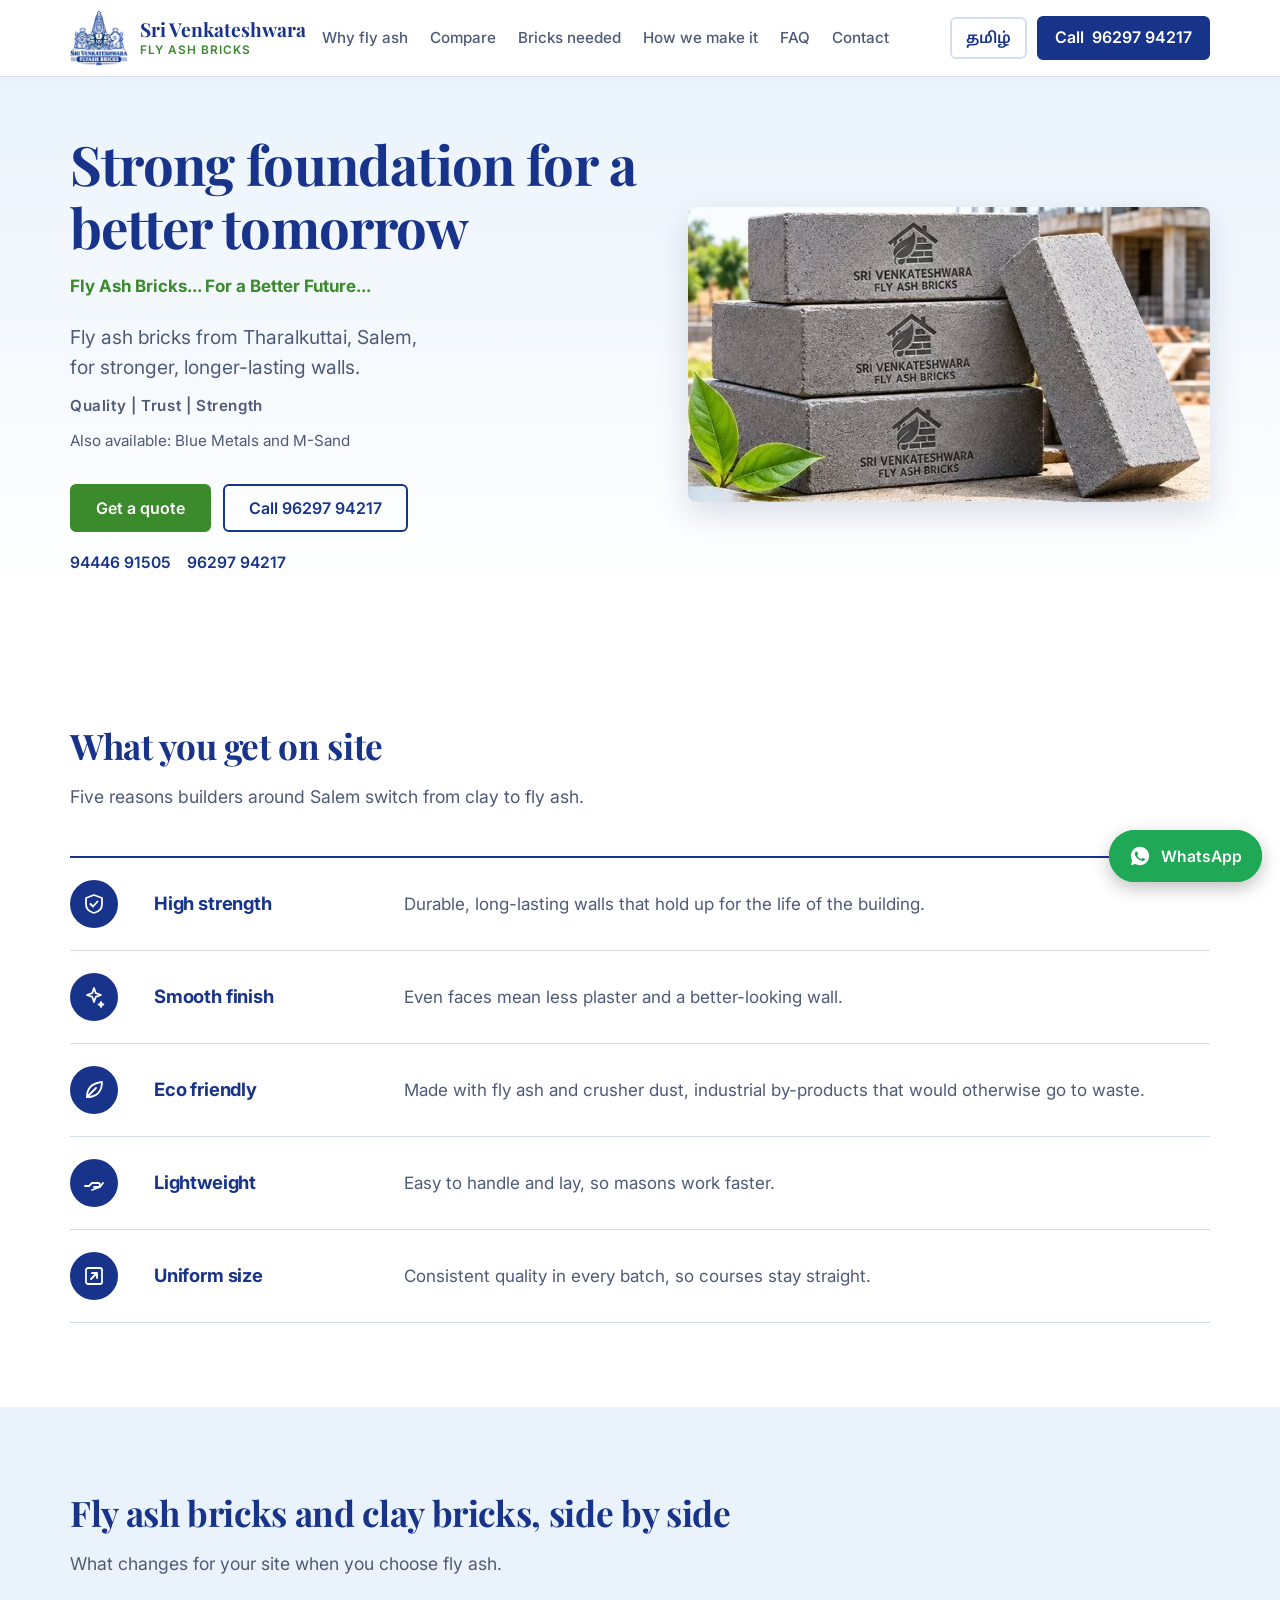
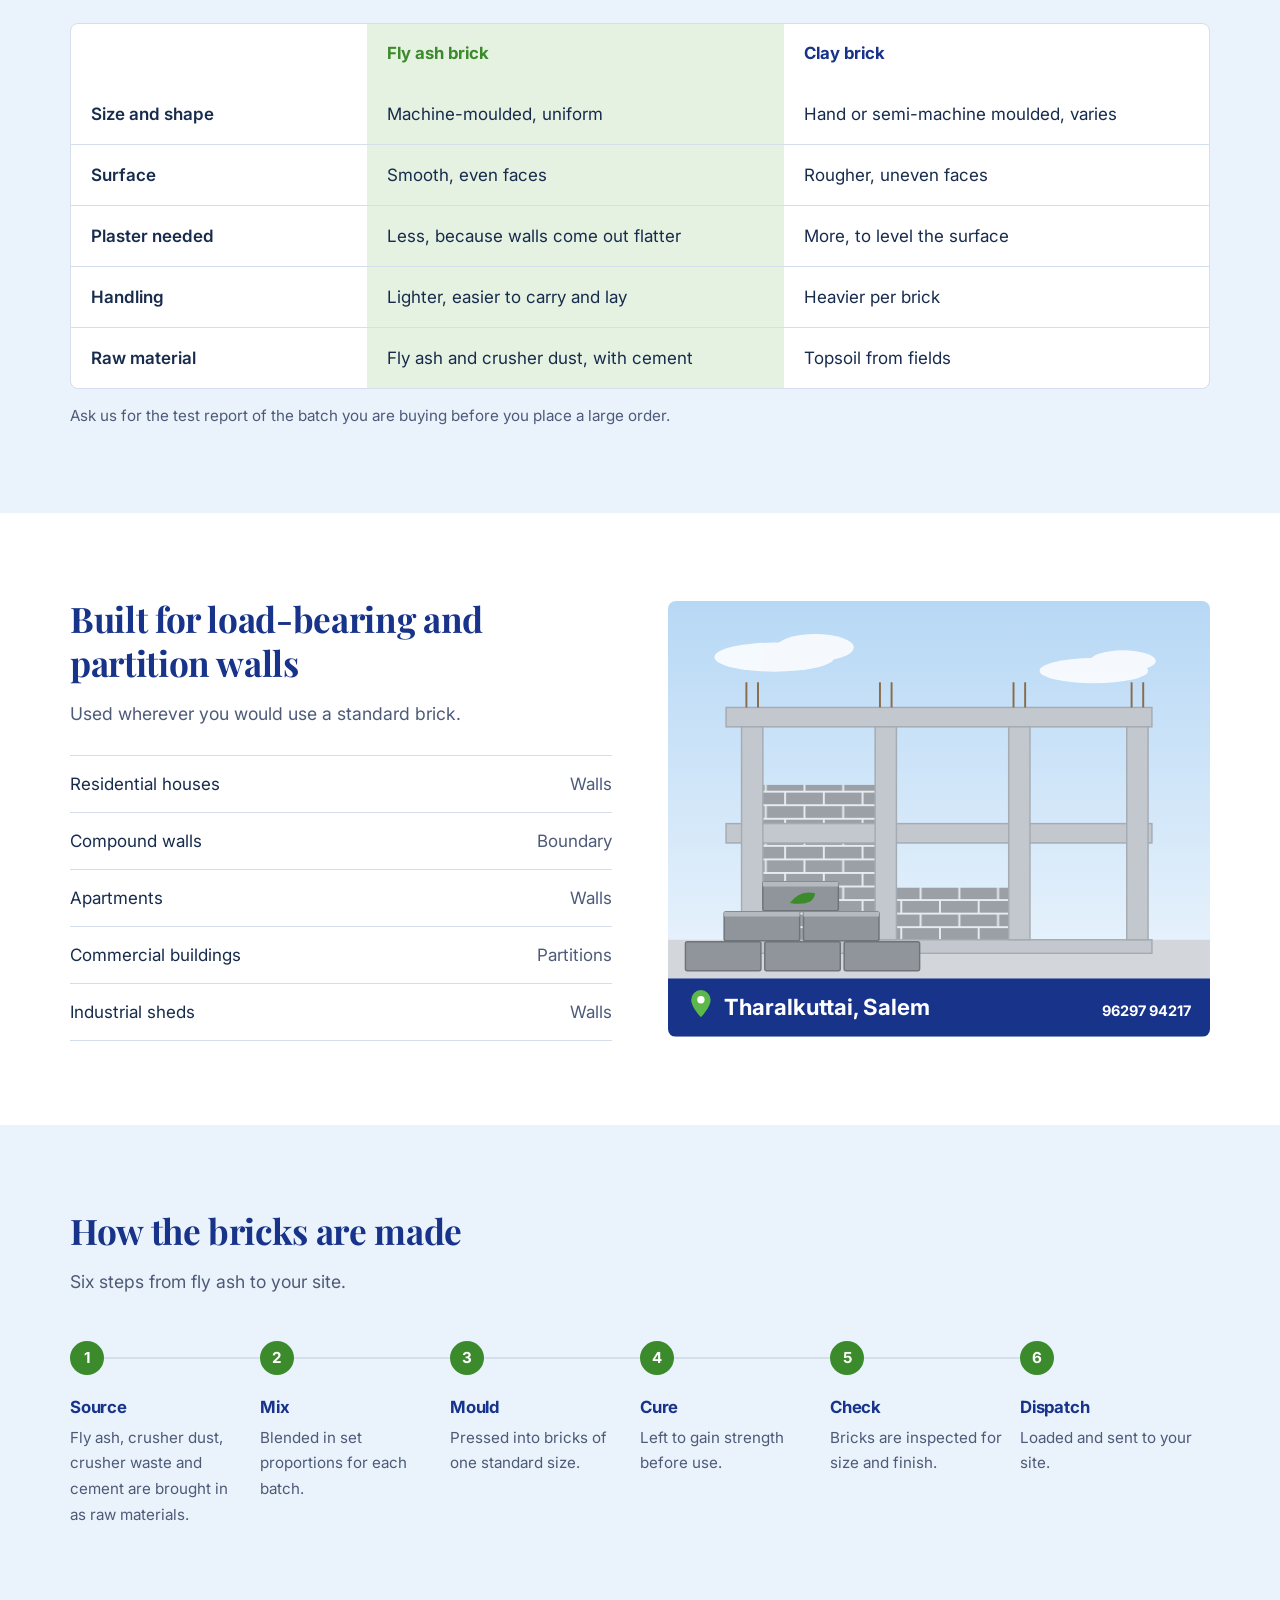
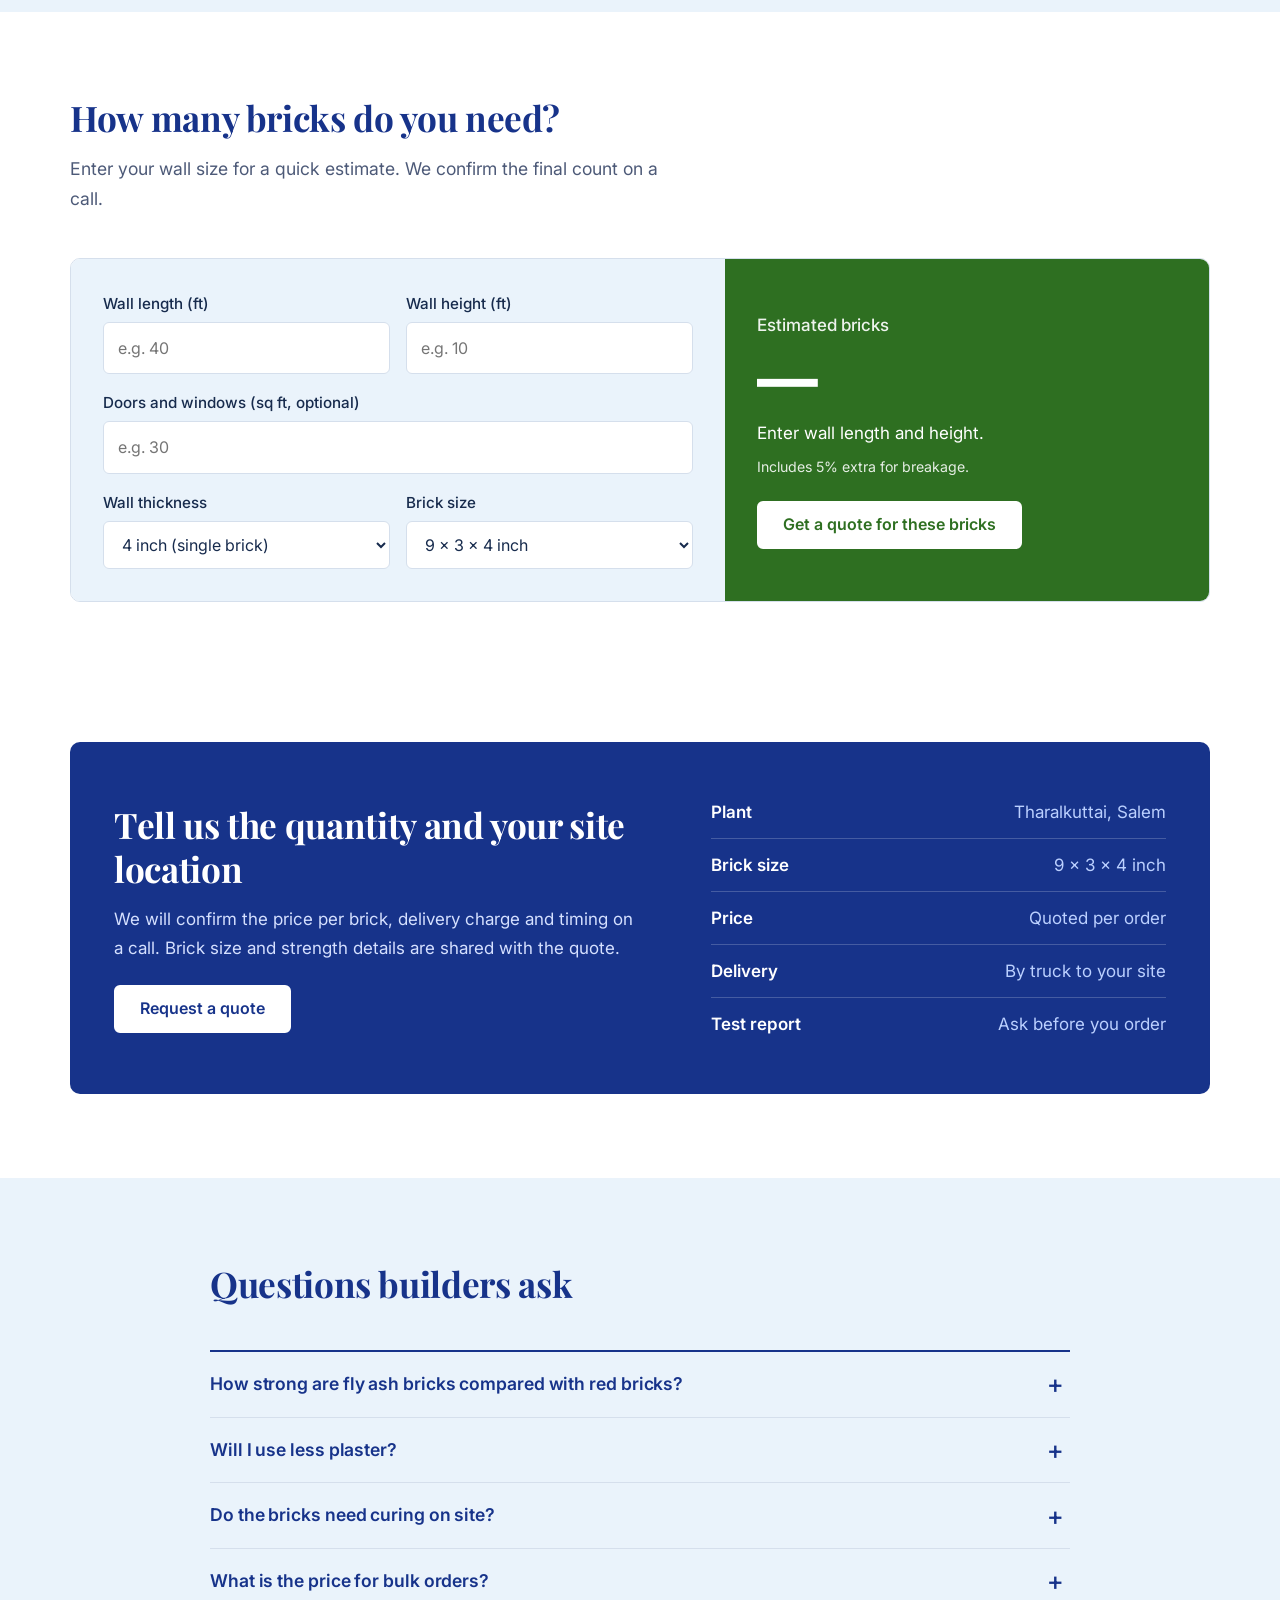
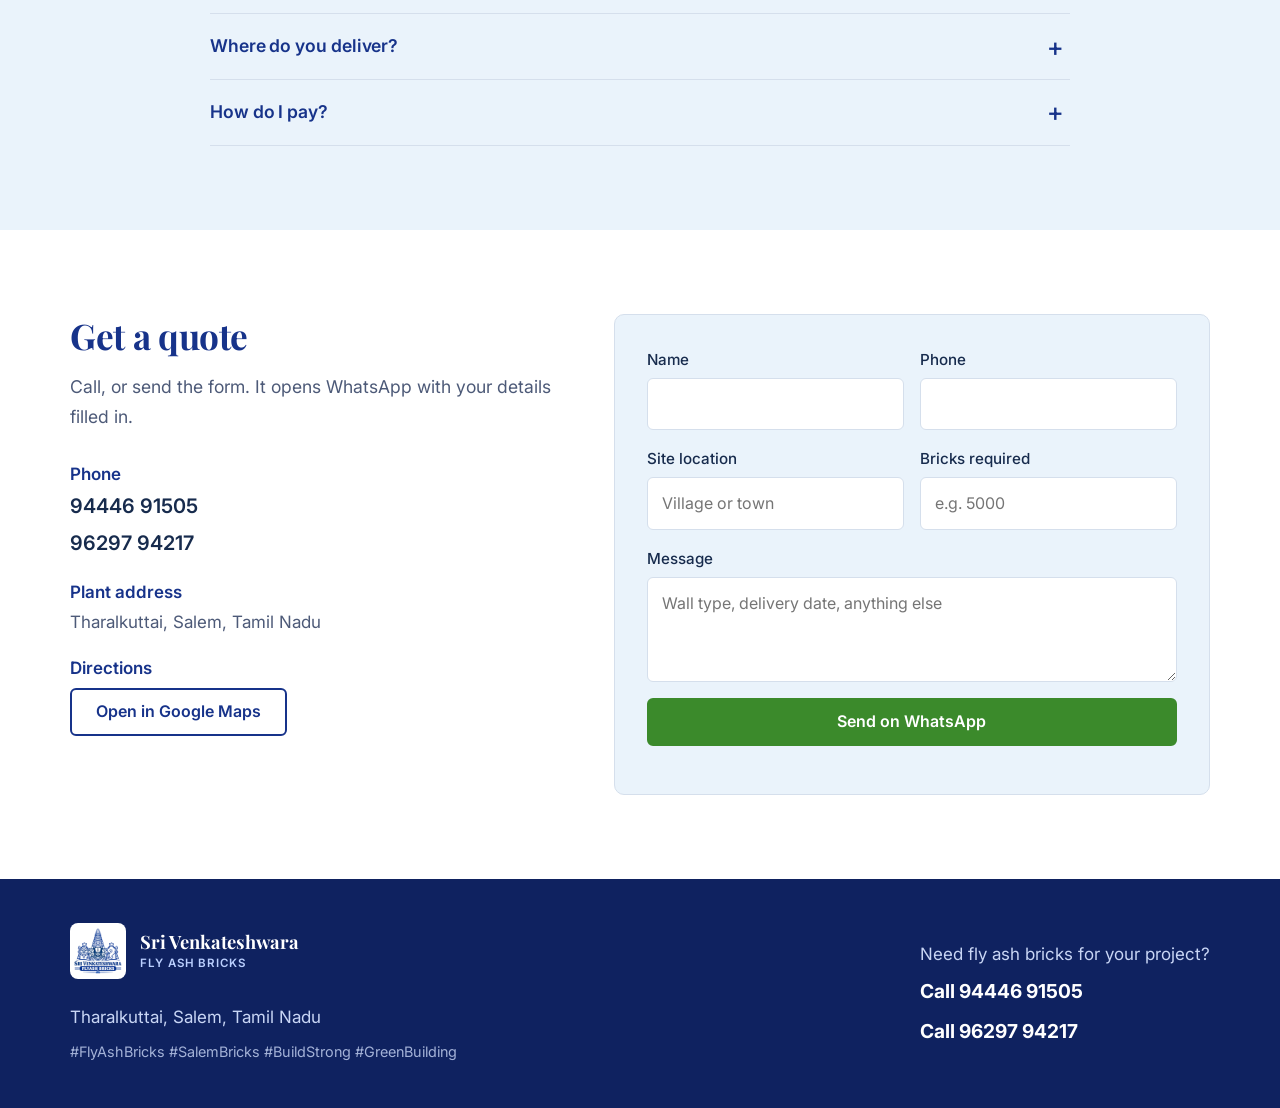
<file: index.html>
<!DOCTYPE html>
<html lang="en">
<head>
<meta charset="utf-8">
<meta name="color-scheme" content="light">
<meta name="viewport" content="width=device-width, initial-scale=1, viewport-fit=cover">
<title>Sri Venkateshwara Fly Ash Bricks | Manufacturer in Salem</title>
<meta name="description" content="Fly Ash Bricks, Blue Metals and M-Sand from Tharalkuttai, Salem. Call 94446 91505 or 96297 94217 for orders and delivery.">
<link rel="canonical" href="https://sri-venkateshwara-fly-ash-bricks.vercel.app/">
<link rel="icon" type="image/png" href="assets/logo/brand.png">
<meta property="og:type" content="website">
<meta property="og:title" content="Sri Venkateshwara Fly Ash Bricks | Manufacturer in Salem">
<meta property="og:description" content="Fly Ash Bricks, Blue Metals and M-Sand from Tharalkuttai, Salem. Quality | Trust | Strength.">
<meta property="og:url" content="https://sri-venkateshwara-fly-ash-bricks.vercel.app/">
<meta property="og:image" content="https://sri-venkateshwara-fly-ash-bricks.vercel.app/assets/images/fly-ash-bricks.jpg">
<meta name="twitter:card" content="summary_large_image">
<script>document.documentElement.classList.add('js')</script>
<link rel="preconnect" href="https://fonts.googleapis.com">
<link rel="preconnect" href="https://fonts.gstatic.com" crossorigin>
<link href="https://fonts.googleapis.com/css2?family=Inter:wght@400;500;600;700;800&family=Playfair+Display:wght@600;700;800&family=Noto+Sans+Tamil:wght@400;500;600;700&family=Noto+Serif+Tamil:wght@600;700&display=swap" rel="stylesheet">
<script type="application/ld+json">
{"@context":"https://schema.org","@type":"LocalBusiness","name":"Sri Venkateshwara Fly Ash Bricks","description":"Fly ash bricks, Blue Metals and M-Sand from Tharalkuttai, Salem, Tamil Nadu. Quality, trust and strength.","url":"https://sri-venkateshwara-fly-ash-bricks.vercel.app/","image":"https://sri-venkateshwara-fly-ash-bricks.vercel.app/assets/images/fly-ash-bricks.jpg","telephone":"+919629794217","contactPoint":[{"@type":"ContactPoint","telephone":"+919444691505","contactType":"sales"},{"@type":"ContactPoint","telephone":"+919629794217","contactType":"sales"}],"address":{"@type":"PostalAddress","streetAddress":"Tharalkuttai","addressLocality":"Salem","addressRegion":"Tamil Nadu","addressCountry":"IN"}}
</script>
<link rel="stylesheet" href="style.css">
</head>
<body>

<header>
  <div class="progress" aria-hidden="true"></div>
  <div class="wrap bar">
    <a class="logo" href="#top" aria-label="Sri Venkateshwara Fly Ash Bricks, home"><img src="assets/logo/brand.png" alt="Sri Venkateshwara Fly Ash Bricks logo" width="240" height="230"><span class="brand">Sri Venkateshwara<small>Fly Ash Bricks</small></span></a>
    <nav id="main-nav" aria-label="Main">
      <a href="#benefits">Why fly ash</a>
      <a href="#compare">Compare</a>
      <a href="#calculator">Bricks needed</a>
      <a href="#process">How we make it</a>
      <a href="#faq">FAQ</a>
      <a href="#contact">Contact</a>
    </nav>
    <div class="head-actions"><button class="nav-toggle" id="nav-toggle" type="button" aria-expanded="false" aria-controls="main-nav">Menu</button><button class="lang" id="lang" type="button" aria-label="Switch language">தமிழ்</button><a class="btn head-call" href="tel:+919629794217" aria-label="Call 96297 94217">Call <span>96297 94217</span></a></div>
  </div>
</header>

<main id="top">
<div class="hero">
  <div class="wrap hero-grid">
    <div>
      <h1>Strong foundation for a better tomorrow</h1>
      <p class="tagline">Fly Ash Bricks... For a Better Future...</p>
      <p class="sub">Fly ash bricks from Tharalkuttai, Salem, for stronger, longer-lasting walls.</p>
      <p class="brand-values">Quality | Trust | Strength</p>
      <p class="products">Also available: Blue Metals and M-Sand</p>
      <div class="cta">
        <a class="btn green" href="#contact">Get a quote</a>
        <a class="btn ghost" href="tel:+919629794217">Call 96297 94217</a>
      </div>
      <div class="phones" aria-label="Call 94446 91505 or 96297 94217">
      <a href="tel:+919444691505">94446 91505</a>
      <a href="tel:+919629794217">96297 94217</a>
      </div>
    </div>
    <div class="hero-img">
      <img src="assets/images/fly-ash-bricks.jpg" alt="Stack of grey fly ash bricks embossed with the Sri Venkateshwara logo" width="760" height="430" loading="eager" decoding="async" fetchpriority="high">
    </div>
  </div>

</div>

<section id="benefits">
  <div class="wrap">
    <div class="sec-head">
      <h2>What you get on site</h2>
      <p class="lead">Five reasons builders around Salem switch from clay to fly ash.</p>
    </div>
    <div class="benefits">
      <div class="benefit">
        <div class="ico"><svg viewBox="0 0 24 24"><path d="M12 3l8 3v6c0 4.5-3.2 7.8-8 9-4.8-1.2-8-4.5-8-9V6z"/><path d="M8.5 12l2.5 2.5 4.5-5"/></svg></div>
        <h3>High strength</h3><p>Durable, long-lasting walls that hold up for the life of the building.</p>
      </div>
      <div class="benefit">
        <div class="ico"><svg viewBox="0 0 24 24"><path d="M12 3l1.8 5.2L19 10l-5.2 1.8L12 17l-1.8-5.2L5 10l5.2-1.8z"/><path d="M19 17l.7 1.8L21.5 19.5l-1.8.7L19 22l-.7-1.8-1.8-.7 1.8-.7z"/></svg></div>
        <h3>Smooth finish</h3><p>Even faces mean less plaster and a better-looking wall.</p>
      </div>
      <div class="benefit">
        <div class="ico"><svg viewBox="0 0 24 24"><path d="M5 19C5 10 11 5 20 4c0 9-5 15-14 15z"/><path d="M5 19L14 10"/></svg></div>
        <h3>Eco friendly</h3><p>Made with fly ash and crusher dust, industrial by-products that would otherwise go to waste.</p>
      </div>
      <div class="benefit">
        <div class="ico"><svg viewBox="0 0 24 24"><path d="M3 15h4l3-3h6a2 2 0 010 4h-4"/><path d="M10 19l8-3 3-4"/></svg></div>
        <h3>Lightweight</h3><p>Easy to handle and lay, so masons work faster.</p>
      </div>
      <div class="benefit">
        <div class="ico"><svg viewBox="0 0 24 24"><rect x="4" y="4" width="16" height="16" rx="2"/><path d="M9 15l6-6M10 9h5v5"/></svg></div>
        <h3>Uniform size</h3><p>Consistent quality in every batch, so courses stay straight.</p>
      </div>
    </div>
  </div>
</section>

<section id="compare" class="tint">
  <div class="wrap">
    <div class="sec-head">
      <h2>Fly ash bricks and clay bricks, side by side</h2>
      <p class="lead">What changes for your site when you choose fly ash.</p>
    </div>
    <div class="table-scroll">
      <table>
        <thead><tr><th></th><th class="us">Fly ash brick</th><th>Clay brick</th></tr></thead>
        <tbody>
          <tr><th scope="row">Size and shape</th><td class="us">Machine-moulded, uniform</td><td>Hand or semi-machine moulded, varies</td></tr>
          <tr><th scope="row">Surface</th><td class="us">Smooth, even faces</td><td>Rougher, uneven faces</td></tr>
          <tr><th scope="row">Plaster needed</th><td class="us">Less, because walls come out flatter</td><td>More, to level the surface</td></tr>
          <tr><th scope="row">Handling</th><td class="us">Lighter, easier to carry and lay</td><td>Heavier per brick</td></tr>
          <tr><th scope="row">Raw material</th><td class="us">Fly ash and crusher dust, with cement</td><td>Topsoil from fields</td></tr>
        </tbody>
      </table>
    </div>
    <p class="note">Ask us for the test report of the batch you are buying before you place a large order.</p>
  </div>
</section>

<section id="uses">
  <div class="wrap split">
    <div>
      <h2>Built for load-bearing and partition walls</h2>
      <p class="lead">Used wherever you would use a standard brick.</p>
      <ul class="apps">
        <li>Residential houses <span>Walls</span></li>
        <li>Compound walls <span>Boundary</span></li>
        <li>Apartments <span>Walls</span></li>
        <li>Commercial buildings <span>Partitions</span></li>
        <li>Industrial sheds <span>Walls</span></li>
      </ul>
    </div>
    <svg viewBox="0 0 560 450" role="img" aria-label="Fly ash brick wall going up on a concrete frame building. Plant location: Tharalkuttai, Salem" xmlns="http://www.w3.org/2000/svg">
<defs>
<linearGradient id="sk" x1="0" y1="0" x2="0" y2="1"><stop offset="0" stop-color="#B7D8F5"/><stop offset="1" stop-color="#F2F8FD"/></linearGradient>
<pattern id="bk" width="40" height="28" patternUnits="userSpaceOnUse"><rect width="40" height="28" fill="#9AA0A6"/><rect width="40" height="2" fill="#E6EBF0"/><rect y="14" width="40" height="2" fill="#E6EBF0"/><rect width="2" height="14" fill="#E6EBF0"/><rect x="20" y="14" width="2" height="14" fill="#E6EBF0"/></pattern>
</defs>
<rect width="560" height="450" fill="url(#sk)"/>
<g fill="#fff" opacity=".85"><ellipse cx="110" cy="58" rx="62" ry="15"/><ellipse cx="152" cy="48" rx="40" ry="14"/><ellipse cx="440" cy="72" rx="56" ry="13"/><ellipse cx="470" cy="62" rx="34" ry="11"/></g>
<rect y="350" width="560" height="40" fill="#D3D7DB"/>
<!-- brick infill, partly built -->
<rect x="98" y="250" width="116" height="100" fill="url(#bk)"/>
<rect x="236" y="296" width="116" height="54" fill="url(#bk)"/>
<rect x="98" y="190" width="116" height="40" fill="url(#bk)"/>
<!-- concrete frame -->
<g fill="#C3C8CE" stroke="#A5ABB2" stroke-width="1.5">
<rect x="60" y="110" width="440" height="20"/><rect x="60" y="230" width="440" height="20"/><rect x="60" y="350" width="440" height="14"/>
<rect x="76" y="130" width="22" height="220"/><rect x="214" y="130" width="22" height="220"/><rect x="352" y="130" width="22" height="220"/><rect x="474" y="130" width="22" height="220"/>
</g>
<g fill="#8B6B4A"><rect x="80" y="84" width="2" height="26"/><rect x="92" y="84" width="2" height="26"/><rect x="218" y="84" width="2" height="26"/><rect x="230" y="84" width="2" height="26"/><rect x="356" y="84" width="2" height="26"/><rect x="368" y="84" width="2" height="26"/><rect x="478" y="84" width="2" height="26"/><rect x="490" y="84" width="2" height="26"/></g>
<!-- brick stack -->
<g fill="#8F959B" stroke="#6E747A" stroke-width="1.5">
<rect x="18" y="352" width="78" height="30" rx="2"/><rect x="100" y="352" width="78" height="30" rx="2"/><rect x="182" y="352" width="78" height="30" rx="2"/>
<rect x="58" y="321" width="78" height="30" rx="2"/><rect x="140" y="321" width="78" height="30" rx="2"/>
<rect x="98" y="290" width="78" height="30" rx="2"/>
</g>
<g fill="#B4BAC0"><rect x="98" y="290" width="78" height="5"/><rect x="58" y="321" width="78" height="5"/><rect x="140" y="321" width="78" height="5"/></g>
<path d="M126 312q10-14 26-10-2 14-26 10z" fill="#3B8A2B"/>
<!-- location band -->
<rect y="390" width="560" height="60" fill="#17338A"/>
<path d="M34 402a10 10 0 0110 10c0 8-10 18-10 18s-10-10-10-18a10 10 0 0110-10z" fill="#5DB84A"/><circle cx="34" cy="412" r="3.8" fill="#fff"/>
<text x="58" y="428" font-family="Inter,Noto Sans Tamil,sans-serif" font-size="23" font-weight="700" fill="#fff">Tharalkuttai, Salem</text>
<text x="540" y="429" text-anchor="end" font-family="Inter,Noto Sans Tamil,sans-serif" font-size="15" font-weight="700" fill="#fff">96297 94217</text>
</svg>
  </div>
</section>

<section id="process" class="tint">
  <div class="wrap">
    <div class="sec-head">
      <h2>How the bricks are made</h2>
      <p class="lead">Six steps from fly ash to your site.</p>
    </div>
    <ol class="steps">
      <li><h3>Source</h3><p>Fly ash, crusher dust, crusher waste and cement are brought in as raw materials.</p></li>
      <li><h3>Mix</h3><p>Blended in set proportions for each batch.</p></li>
      <li><h3>Mould</h3><p>Pressed into bricks of one standard size.</p></li>
      <li><h3>Cure</h3><p>Left to gain strength before use.</p></li>
      <li><h3>Check</h3><p>Bricks are inspected for size and finish.</p></li>
      <li><h3>Dispatch</h3><p>Loaded and sent to your site.</p></li>
    </ol>
  </div>
</section>

<section id="calculator">
  <div class="wrap">
    <div class="sec-head">
      <h2>How many bricks do you need?</h2>
      <p class="lead">Enter your wall size for a quick estimate. We confirm the final count on a call.</p>
    </div>
    <div class="calc">
      <div class="calc-in">
        <div class="row">
          <label>Wall length (ft)<input id="c-l" inputmode="decimal" placeholder="e.g. 40"></label>
          <label>Wall height (ft)<input id="c-h" inputmode="decimal" placeholder="e.g. 10"></label>
        </div>
        <label>Doors and windows (sq ft, optional)<input id="c-o" inputmode="decimal" placeholder="e.g. 30"></label>
        <div class="row">
          <label>Wall thickness<select id="c-t"><option value="1">4 inch (single brick)</option><option value="2">8 inch (double brick)</option></select></label>
          <label>Brick size<select id="c-s"><option value="3">9 × 3 × 4 inch</option></select></label>
        </div>
      </div>
      <div class="calc-out" aria-live="polite">
        <span class="est-lab">Estimated bricks</span>
        <div class="est-n" id="est-n" data-dyn>—</div>
        <p id="est-sub" data-dyn>Enter wall length and height.</p>
        <small>Includes 5% extra for breakage.</small>
        <a class="btn" id="est-q" href="#contact">Get a quote for these bricks</a>
      </div>
    </div>
  </div>
</section>

<section id="delivery">
  <div class="wrap">
    <div class="panel">
      <div>
        <h2>Tell us the quantity and your site location</h2>
        <p>We will confirm the price per brick, delivery charge and timing on a call. Brick size and strength details are shared with the quote.</p>
        <p style="margin-top:22px"><a class="btn" href="#contact">Request a quote</a></p>
      </div>
      <ul>
        <li><b>Plant</b><span>Tharalkuttai, Salem</span></li>
        <li><b>Brick size</b><span>9 × 3 × 4 inch</span></li>
        <li><b>Price</b><span>Quoted per order</span></li>
        <li><b>Delivery</b><span>By truck to your site</span></li>
        <li><b>Test report</b><span>Ask before you order</span></li>
      </ul>
    </div>
  </div>
</section>

<section id="faq" class="tint">
  <div class="wrap" style="max-width:860px">
    <div class="sec-head"><h2>Questions builders ask</h2></div>
    <details><summary>How strong are fly ash bricks compared with red bricks?</summary><p>Strength depends on the mix and the batch. Ask us for the test report of the bricks you are buying and compare it with what your engineer specifies.</p></details>
    <details><summary>Will I use less plaster?</summary><p>Fly ash bricks have smooth, even faces and a consistent size, so walls come out flatter and usually need less plaster to level.</p></details>
    <details><summary>Do the bricks need curing on site?</summary><p>Bricks are cured at our plant before dispatch. Your mason can ask us about wetting and laying practice when you order.</p></details>
    <details><summary>What is the price for bulk orders?</summary><p>Price depends on quantity and delivery distance. Call 96297 94217, or send the form below, and we will quote you.</p></details>
    <details><summary>Where do you deliver?</summary><p>We supply from Tharalkuttai, Salem. Share your site location and we will confirm delivery and charges.</p></details>
    <details><summary>How do I pay?</summary><p>Payment terms are agreed when you confirm your order. Call us to discuss.</p></details>
  </div>
</section>

<section id="contact">
  <div class="wrap contact">
    <div>
      <h2>Get a quote</h2>
      <p class="lead">Call, or send the form. It opens WhatsApp with your details filled in.</p>
      <dl>
        <div><dt>Phone</dt><dd><span class="phone-list"><a href="tel:+919444691505">94446 91505</a><a href="tel:+919629794217">96297 94217</a></span></dd></div>
        <div><dt>Plant address</dt><dd>Tharalkuttai, Salem, Tamil Nadu</dd></div>
        <div><dt>Directions</dt><dd><a class="btn ghost" href="https://www.google.com/maps/search/?api=1&amp;query=Tharalkuttai%2C%20Salem%2C%20Tamil%20Nadu%2C%20India" target="_blank" rel="noopener">Open in Google Maps</a></dd></div>
      </dl>
    </div>
    <form id="quote" novalidate>
      <div class="row">
        <label>Name<input id="f-name" autocomplete="name" required></label>
        <label>Phone<input id="f-phone" type="tel" autocomplete="tel" required></label>
      </div>
      <div class="row">
        <label>Site location<input id="f-loc" placeholder="Village or town"></label>
        <label>Bricks required<input id="f-qty" inputmode="numeric" placeholder="e.g. 5000"></label>
      </div>
      <label>Message<textarea id="f-msg" rows="3" placeholder="Wall type, delivery date, anything else"></textarea></label>
      <button class="btn green" type="submit">Send on WhatsApp</button>
      <p class="hint" id="err" role="alert"></p>
    </form>
  </div>
</section>
</main>

<footer>
  <div class="wrap">
    <div class="footer-info">
      <a class="logo footer-logo" href="#top" aria-label="Sri Venkateshwara Fly Ash Bricks, home"><img src="assets/logo/brand.png" alt="Sri Venkateshwara Fly Ash Bricks logo" width="240" height="230" loading="lazy" decoding="async"><span class="footer-brand">Sri Venkateshwara<small>Fly Ash Bricks</small></span></a>
      <p class="footer-address">Tharalkuttai, Salem, Tamil Nadu</p>
      <p class="tags">#FlyAshBricks #SalemBricks #BuildStrong #GreenBuilding</p>
    </div>
    <div class="footer-contact">
      <p>Need fly ash bricks for your project?</p>
      <a class="footer-phone" href="tel:+919444691505">Call 94446 91505</a>
      <a class="footer-phone" href="tel:+919629794217">Call 96297 94217</a>
    </div>
  </div>
</footer>

<a class="wa" id="wa" href="https://wa.me/919629794217?text=Hi%2C%20I'd%20like%20a%20quote%20for%20fly%20ash%20bricks" aria-label="Chat on WhatsApp">
  <svg viewBox="0 0 24 24" aria-hidden="true"><path d="M12 2a10 10 0 00-8.6 15.1L2 22l5-1.3A10 10 0 1012 2zm5.2 14.2c-.2.6-1.3 1.2-1.8 1.2-.5.1-1 .2-3.3-.7-2.8-1.2-4.6-4-4.7-4.2-.1-.2-1.1-1.5-1.1-2.8s.7-2 1-2.3c.2-.3.5-.3.7-.3h.5c.2 0 .4 0 .6.5l.8 2c.1.2.1.4 0 .6l-.4.6-.3.4c-.1.2-.3.3-.1.6.2.3.8 1.3 1.7 2.1 1.1 1 2.1 1.3 2.4 1.5.3.1.5.1.6-.1l.9-1.1c.2-.3.4-.2.6-.1l1.9.9c.3.1.5.2.5.3.1.2.1.8-.1 1.4z"/></svg>
  WhatsApp
</a>



<script src="script.js" defer></script>
</body>
</html>
</file>
<file: style.css>
:root{
  --font-primary:"Inter","Noto Sans Tamil",system-ui,-apple-system,"Segoe UI",sans-serif; --font-display:"Playfair Display","Noto Serif Tamil",Georgia,"Times New Roman",serif; --font-tamil:"Noto Sans Tamil","Inter",system-ui,sans-serif;
  --navy:#17338A; --navy-deep:#0F2260; --leaf:#3B8A2B; --leaf-soft:#E6F2E1;
  --sky:#EAF3FB; --paper:#FFFFFF; --brick:#8A8F94; --ink:#172B4D; --muted:#4D5A78; --line:#D5DFEC;
  box-sizing:border-box;
  padding-top:env(safe-area-inset-top,0px); padding-bottom:env(safe-area-inset-bottom,0px);
}


*,*::before,*::after{box-sizing:border-box}
html{scroll-behavior:smooth;scroll-padding-top:calc(76px + env(safe-area-inset-top,0px))}
body{margin:0;background:var(--paper);color:var(--ink);font-family:var(--font-primary);font-size:17px;font-weight:400;line-height:1.65;-webkit-font-smoothing:antialiased;-moz-osx-font-smoothing:grayscale;text-rendering:optimizeLegibility}
h1,h2,h3{font-family:var(--font-primary);font-weight:700;line-height:1.2;margin:0;letter-spacing:-.025em;color:var(--navy)}
h1,h2{font-family:var(--font-display);letter-spacing:-.01em}
h1{font-size:clamp(2rem,4.3vw,3.4rem);font-weight:700;line-height:1.15;letter-spacing:-.015em}
h2{font-size:clamp(1.6rem,3.1vw,2.2rem);font-weight:700;line-height:1.25}
h3{font-size:1.15rem;font-weight:700;line-height:1.3;letter-spacing:-.01em}
p{margin:0;font-weight:400;line-height:1.7}
a{color:inherit}
.wrap{width:min(1140px,100% - 40px);margin-inline:auto}
:focus-visible{outline:3px solid var(--leaf);outline-offset:3px;border-radius:4px}

/* header */
header{position:sticky;top:0;z-index:20;background:color-mix(in srgb,var(--paper) 94%,transparent);backdrop-filter:blur(8px);border-bottom:1px solid var(--line);padding-top:env(safe-area-inset-top,0px)}
.bar{display:flex;align-items:center;justify-content:space-between;gap:16px;height:76px;min-width:0}
.logo{display:flex;align-items:center;gap:12px;text-decoration:none}
.logo img{height:56px;width:auto;display:block}
.brand{font-family:var(--font-display);font-weight:700;font-size:1.2rem;line-height:1.1;color:var(--navy);white-space:nowrap;letter-spacing:0}
.brand small{display:block;margin-top:3px;font-family:var(--font-primary);font-weight:600;font-size:.74rem;letter-spacing:.08em;text-transform:uppercase;color:var(--leaf)}
@media (max-width:560px){.brand{display:none}.logo img{height:46px}}


nav{display:flex;gap:22px;font-weight:500;font-size:.95rem;white-space:nowrap}
nav a{text-decoration:none;color:var(--muted)}
nav a:hover{color:var(--navy)}
.nav-toggle{display:none;min-height:42px;padding:0 12px;border:2px solid var(--line);background:transparent;color:var(--navy);border-radius:6px;font:600 .95rem var(--font-primary);cursor:pointer}
@media (max-width:1180px){
  .bar{height:auto;min-height:76px;flex-wrap:wrap;padding-block:10px}
  nav{order:3;flex:1 0 100%;justify-content:center;flex-wrap:wrap;white-space:normal}
}
html[lang="ta"] .bar{height:auto;min-height:76px;flex-wrap:wrap;padding-block:10px}
html[lang="ta"] nav{order:3;flex:1 0 100%;justify-content:center;flex-wrap:wrap;white-space:normal}
.btn{display:inline-flex;align-items:center;justify-content:center;gap:8px;min-height:48px;padding:12px 24px;border-radius:6px;font:600 1rem/1.2 var(--font-primary);letter-spacing:0;text-align:center;text-decoration:none;border:2px solid var(--navy);background:var(--navy);color:#fff;cursor:pointer;transition:background .15s,color .15s}
.btn:hover{background:var(--navy-deep);border-color:var(--navy-deep)}
.btn.ghost{background:transparent;color:var(--navy)}
.btn.ghost:hover{background:var(--navy);color:#fff}
.btn.green{background:var(--leaf);border-color:var(--leaf);color:#fff}
.btn.green:hover{filter:brightness(.92);background:var(--leaf)}


.head-call{min-height:42px;padding:10px 16px;flex-shrink:0;white-space:nowrap}
@media (max-width:980px){
  nav{display:none;order:3;flex:1 0 100%;flex-direction:column;align-items:stretch;gap:0;padding:8px 0;white-space:normal}
  nav.open{display:flex}
  nav a{padding:10px 12px;border-top:1px solid var(--line)}
  .nav-toggle{display:inline-flex;align-items:center;justify-content:center;flex-shrink:0}
}
@media (max-width:420px){.head-call span{display:none}}

/* hero: a wall built from courses of bricks */
.hero{background:linear-gradient(180deg,var(--sky),var(--paper) 92%);padding:56px 0 64px;overflow:hidden}
.hero-grid{display:grid;grid-template-columns:1.05fr .95fr;gap:40px;align-items:center}
.hero h1{max-width:20ch}
.hero .sub{font-size:1.2rem;font-weight:400;line-height:1.55;color:var(--muted);max-width:30ch;margin-top:22px}
.hero .cta{display:flex;flex-wrap:wrap;gap:12px;margin-top:30px}
.hero .phones{display:flex;flex-wrap:wrap;gap:8px 16px;margin-top:18px;color:var(--muted);font-size:.98rem}
.hero .phones a{font-weight:600;color:var(--navy);text-decoration:none}
.hero .tagline{margin-top:14px;color:var(--leaf);font-weight:700}
.hero .brand-values,.hero .products{margin-top:10px;color:var(--muted);font-size:.95rem}
.hero .brand-values{font-weight:600;letter-spacing:.04em}
.hero-img{position:relative}
.hero-img img{width:100%;height:auto;display:block;border-radius:8px;box-shadow:0 12px 32px rgba(15,34,96,.14)}
.course{height:28px;margin-top:0;background:
  linear-gradient(90deg,transparent 0 calc(100% - 2px),var(--paper) 0) 0 0/60px 14px,
  var(--brick);
  background-image:
   repeating-linear-gradient(90deg,transparent 0 58px,var(--paper) 58px 60px),
   repeating-linear-gradient(90deg,transparent 0 28px,var(--paper) 28px 30px);
  background-size:60px 14px,60px 14px;background-position:0 0,30px 14px;background-repeat:repeat-x,repeat-x;
  opacity:.35}
@media (max-width:820px){.hero-grid{grid-template-columns:1fr}.hero{padding-top:36px}}

/* sections */
section{padding:84px 0}
section.tint{background:var(--sky)}
.lead{color:var(--muted);max-width:56ch;margin-top:14px;font-size:1.1rem}
.sec-head{margin-bottom:44px}

/* benefits as a ruled list, not cards */
.benefits{border-top:2px solid var(--navy)}
.benefit{display:grid;grid-template-columns:64px 230px 1fr;gap:20px;align-items:center;padding:22px 0;border-bottom:1px solid var(--line)}
.benefit .ico{width:48px;height:48px;border-radius:50%;background:var(--navy);display:grid;place-items:center}
.benefit .ico svg{width:24px;height:24px;stroke:#fff;fill:none;stroke-width:1.8;stroke-linecap:round;stroke-linejoin:round}


.benefit p{color:var(--muted)}
@media (max-width:700px){.benefit{grid-template-columns:52px 1fr;row-gap:2px}.benefit p{grid-column:2}}

/* comparison */
.table-scroll{overflow-x:auto;border:1px solid var(--line);border-radius:8px;background:var(--paper)}
table{border-collapse:collapse;width:100%;min-width:560px}
th,td{text-align:left;padding:16px 20px;border-bottom:1px solid var(--line);vertical-align:top}
thead th{font-family:var(--font-primary);font-size:1.05rem;color:var(--navy)}
thead th.us{background:var(--leaf-soft);color:var(--leaf)}
td.us{background:var(--leaf-soft)}
tbody th{font-weight:600;color:var(--ink);width:26%}
tr:last-child th,tr:last-child td{border-bottom:0}
.note{margin-top:14px;font-size:.95rem;color:var(--muted)}

/* applications + site photo */
.split{display:grid;grid-template-columns:1fr 1fr;gap:56px;align-items:center}
.split img,.split svg{width:100%;height:auto;border-radius:8px;display:block}
.apps{list-style:none;padding:0;margin:26px 0 0;display:grid;gap:0;border-top:1px solid var(--line)}
.apps li{padding:14px 0;border-bottom:1px solid var(--line);display:flex;justify-content:space-between;gap:16px}
.apps li span{color:var(--muted)}
@media (max-width:820px){.split{grid-template-columns:1fr;gap:32px}}

/* process: a real sequence */
.steps{list-style:none;padding:0;margin:0;display:grid;grid-template-columns:repeat(6,1fr);gap:0;counter-reset:s}
.steps li{counter-increment:s;position:relative;padding:22px 16px 0 0}
.steps li::before{content:counter(s);position:absolute;top:0;left:0;width:34px;height:34px;border-radius:50%;background:var(--leaf);color:#fff;font:700 .95rem var(--font-primary);display:grid;place-items:center;z-index:1}
.steps li::after{content:"";position:absolute;top:16px;left:34px;right:0;height:2px;background:var(--line)}
.steps li:last-child::after{display:none}
.steps h3{margin-top:34px;font-size:1.05rem}
.steps p{font-size:.95rem;color:var(--muted);margin-top:6px}


@media (max-width:1100px){
  .steps{grid-template-columns:1fr;gap:6px}
  .steps li{padding:0 0 22px 52px}
  .steps li::after{top:34px;bottom:0;left:16px;right:auto;width:2px;height:auto}
  .steps h3{margin-top:4px}
}

/* delivery / specs panel */
.panel{background:var(--navy);color:#fff;border-radius:10px;padding:44px;display:grid;grid-template-columns:1.1fr .9fr;gap:40px;align-items:center}
.panel h2{color:#fff}
.panel p{color:#D5E0FF;margin-top:14px;max-width:48ch}
.panel .btn{background:#fff;color:var(--navy);border-color:#fff}
.panel .btn:hover{background:var(--leaf-soft);border-color:var(--leaf-soft)}


.panel ul{list-style:none;margin:0;padding:0;display:grid;gap:0}
.panel li{padding:12px 0;border-bottom:1px solid rgba(255,255,255,.2);display:flex;justify-content:space-between;gap:12px}
.panel li:last-child{border-bottom:0}
.panel li b{font-weight:600}
.panel li span{color:#BBD0FF}
@media (max-width:820px){.panel{grid-template-columns:1fr;padding:30px 24px}}

/* FAQ */
details{border-bottom:1px solid var(--line)}
details:first-of-type{border-top:2px solid var(--navy)}
summary{cursor:pointer;list-style:none;padding:20px 40px 20px 0;font:600 1.1rem/1.4 var(--font-primary);letter-spacing:-.005em;color:var(--navy);position:relative}
summary::-webkit-details-marker{display:none}
summary::after{content:"+";position:absolute;right:6px;top:50%;transform:translateY(-50%);font-size:1.6rem;font-weight:500;transition:transform .2s}
details[open] summary::after{transform:translateY(-50%) rotate(45deg)}
details p{padding:0 0 22px;color:var(--muted);max-width:68ch}

/* contact */
.contact{display:grid;grid-template-columns:.9fr 1.1fr;gap:56px}
.contact dl{margin:28px 0 0;display:grid;gap:18px}
.contact dt{font-weight:600;color:var(--navy)}
.contact dd{margin:2px 0 0;color:var(--muted)}
.contact dd a{text-decoration:none;font-weight:600;color:var(--ink);font-size:1.25rem}
.phone-list{display:grid;gap:4px}
form{display:grid;gap:16px;background:var(--sky);padding:32px;border-radius:10px;border:1px solid var(--line)}
label{display:grid;gap:6px;font-weight:500;font-size:.95rem;color:var(--ink)}
input,textarea{font:inherit;font-weight:400;font-size:1rem;padding:12px 14px;border:1.5px solid var(--line);border-radius:6px;background:var(--paper);color:var(--ink);min-height:48px;width:100%}
input:focus,textarea:focus{border-color:var(--navy);outline:3px solid color-mix(in srgb,var(--navy) 25%,transparent)}
.row{display:grid;grid-template-columns:1fr 1fr;gap:16px}
.hint{font-size:.9rem;color:var(--muted)}
@media (max-width:820px){.contact{grid-template-columns:1fr;gap:36px}.row{grid-template-columns:1fr}form{padding:22px}}

footer{background:var(--navy-deep);color:#C9D6F5;padding:44px 0 calc(44px + env(safe-area-inset-bottom,0px))}


footer .wrap{display:flex;flex-wrap:wrap;align-items:center;justify-content:space-between;gap:32px}
footer a{text-decoration:none}
.footer-logo{display:inline-flex;align-items:center;gap:14px}
.footer-logo img{width:56px;height:56px;object-fit:contain;background:#fff;border-radius:8px;padding:4px}
.footer-brand{color:#fff;font-family:var(--font-display);font-size:1.15rem;font-weight:700;line-height:1.2}
.footer-brand small{display:block;margin-top:4px;color:#BBD0FF;font-family:var(--font-primary);font-size:.72rem;font-weight:600;letter-spacing:.08em;text-transform:uppercase}
.footer-address{margin-top:16px}
footer .tags{font-size:.9rem;opacity:.8;margin-top:8px}
.footer-contact{display:grid;gap:8px}
.footer-phone{color:#fff;font-size:1.2rem;font-weight:700}
@media (max-width:560px){footer .wrap{align-items:flex-start}.footer-contact{width:100%;padding-top:20px;border-top:1px solid rgba(255,255,255,.2)}}

.wa{position:fixed;right:18px;bottom:calc(18px + env(safe-area-inset-bottom,0px));z-index:30;display:flex;align-items:center;gap:10px;background:#1FA855;color:#fff;text-decoration:none;font:600 .98rem var(--font-primary);padding:0 20px;min-height:52px;border-radius:30px;box-shadow:0 6px 18px rgba(0,0,0,.25)}
.wa svg{width:22px;height:22px;fill:#fff}

/* one load moment: the hero rises, nothing else animates */
@keyframes rise{from{opacity:0;transform:translateY(18px)}to{opacity:1;transform:none}}
.hero h1,.hero .sub,.hero .cta,.hero-img{animation:rise .7s cubic-bezier(.2,.7,.2,1) both}
.hero .sub{animation-delay:.08s}.hero .cta{animation-delay:.16s}.hero-img{animation-delay:.12s}
/* language toggle, calculator, directions */
.head-actions{display:flex;align-items:center;gap:10px;flex-shrink:0;margin-left:auto}
.lang{min-height:42px;padding:0 14px;border:2px solid var(--line);background:transparent;color:var(--navy);border-radius:6px;font:600 .95rem var(--font-primary);cursor:pointer;transition:border-color .15s;flex-shrink:0;white-space:nowrap}
.lang:hover{border-color:var(--navy)}
html[lang="ta"] body{line-height:1.75}
html[lang="ta"] h1,html[lang="ta"] h2,html[lang="ta"] h3{line-height:1.3;letter-spacing:0}
html[lang="ta"] h1{font-size:clamp(1.8rem,4.2vw,3rem)}
html[lang="ta"] body,html[lang="ta"] h3,html[lang="ta"] .btn,html[lang="ta"] summary,html[lang="ta"] .est-n,html[lang="ta"] input,html[lang="ta"] textarea,html[lang="ta"] select,html[lang="ta"] label,html[lang="ta"] .wa,html[lang="ta"] footer strong,html[lang="ta"] thead th{font-family:var(--font-tamil)}
html[lang="ta"] .nav-toggle{font-family:var(--font-tamil)}
html[lang="ta"] .btn,html[lang="ta"] nav{line-height:1.5}
html[lang="ta"] .hero h1{max-width:22ch}
html[lang="ta"] .hero .sub{max-width:34ch}
html[lang="ta"] .hero .tagline,html[lang="ta"] .hero .brand-values,html[lang="ta"] .hero .products{line-height:1.6}
select{font:inherit;font-weight:400;font-size:1rem;padding:12px 14px;border:1.5px solid var(--line);border-radius:6px;background:var(--paper);color:var(--ink);min-height:48px;width:100%}
select:focus{border-color:var(--navy);outline:3px solid color-mix(in srgb,var(--navy) 25%,transparent)}
#delivery{padding-top:56px}
.calc{display:grid;grid-template-columns:1.15fr .85fr;border:1px solid var(--line);border-radius:10px;overflow:hidden}
.calc-in{background:var(--sky);padding:32px;display:grid;gap:16px;align-content:start}
.calc-out{background:#2E6F21;color:#fff;padding:32px;display:flex;flex-direction:column;justify-content:center;gap:8px}
.est-lab{font-weight:500;opacity:.92}
.est-n{font:800 clamp(2.6rem,6vw,3.8rem)/1.05 var(--font-primary);letter-spacing:-.03em;font-variant-numeric:tabular-nums}
.calc-out p,.calc-out small{margin:0}
.calc-out small{opacity:.88}
.calc-out .btn{background:#fff;color:#2E6F21;border-color:#fff;margin-top:14px;align-self:flex-start}
.calc-out .btn:hover{background:var(--leaf-soft);border-color:var(--leaf-soft)}
.contact dd a.btn{font-size:1rem;margin-top:4px}
@media (max-width:820px){.calc{grid-template-columns:1fr}.calc-in,.calc-out{padding:24px}}

/* extra motion */
.progress{position:absolute;left:0;bottom:-1px;height:3px;width:100%;background:var(--leaf);transform:scaleX(0);transform-origin:left;pointer-events:none}
.btn{transition:background .15s,color .15s,transform .15s,box-shadow .15s}
.btn:hover{transform:translateY(-2px);box-shadow:0 8px 18px rgba(15,34,96,.22)}
.btn:active{transform:translateY(0)}

/* hero wall is laid left to right */
.course{animation:lay 1.8s .5s cubic-bezier(.6,0,.2,1) both}
@keyframes lay{from{clip-path:inset(0 100% 0 0)}to{clip-path:inset(0 0 0 0)}}

/* scroll reveals */
.js .reveal{opacity:0;transform:translateY(24px);transition:opacity .7s ease var(--d,0s),transform .7s cubic-bezier(.2,.7,.2,1) var(--d,0s)}
.js .reveal.in{opacity:1;transform:none}
.benefit .ico{transition:transform .25s cubic-bezier(.3,1.6,.5,1)}
.benefit:hover .ico{transform:scale(1.14) rotate(-8deg)}

/* process line draws itself, circles pop in */
.js .steps li::before{transform:scale(0);transition:transform .45s cubic-bezier(.3,1.6,.5,1) var(--d,0s)}
.js .steps li::after{transform:scaleX(0);transform-origin:left;transition:transform .6s ease calc(var(--d,0s) + .25s)}
.js .steps.in li::before{transform:scale(1)}
.js .steps.in li::after{transform:scaleX(1)}
@media (max-width:1100px){
  .js .steps li::after{transform:scaleY(0);transform-origin:top}
  .js .steps.in li::after{transform:scaleY(1)}
}

/* FAQ answer opens with a short slide */
details[open] p{animation:open .35s ease}
@keyframes open{from{opacity:0;transform:translateY(-6px)}to{opacity:1;transform:none}}

/* WhatsApp button pulses a ring */
.wa::after{content:"";position:absolute;inset:0;border-radius:30px;border:2px solid #1FA855;animation:ring 2.8s ease-out infinite;pointer-events:none}
@keyframes ring{0%{transform:scale(1);opacity:.7}70%,100%{transform:scale(1.28,1.45);opacity:0}}

@media (prefers-reduced-motion:reduce){
  *{animation:none!important;transition:none!important;scroll-behavior:auto!important}
  .js .reveal{opacity:1!important;transform:none!important}
  .js .steps li::before,.js .steps li::after{transform:none!important}
  .progress{display:none}
}
</file>
